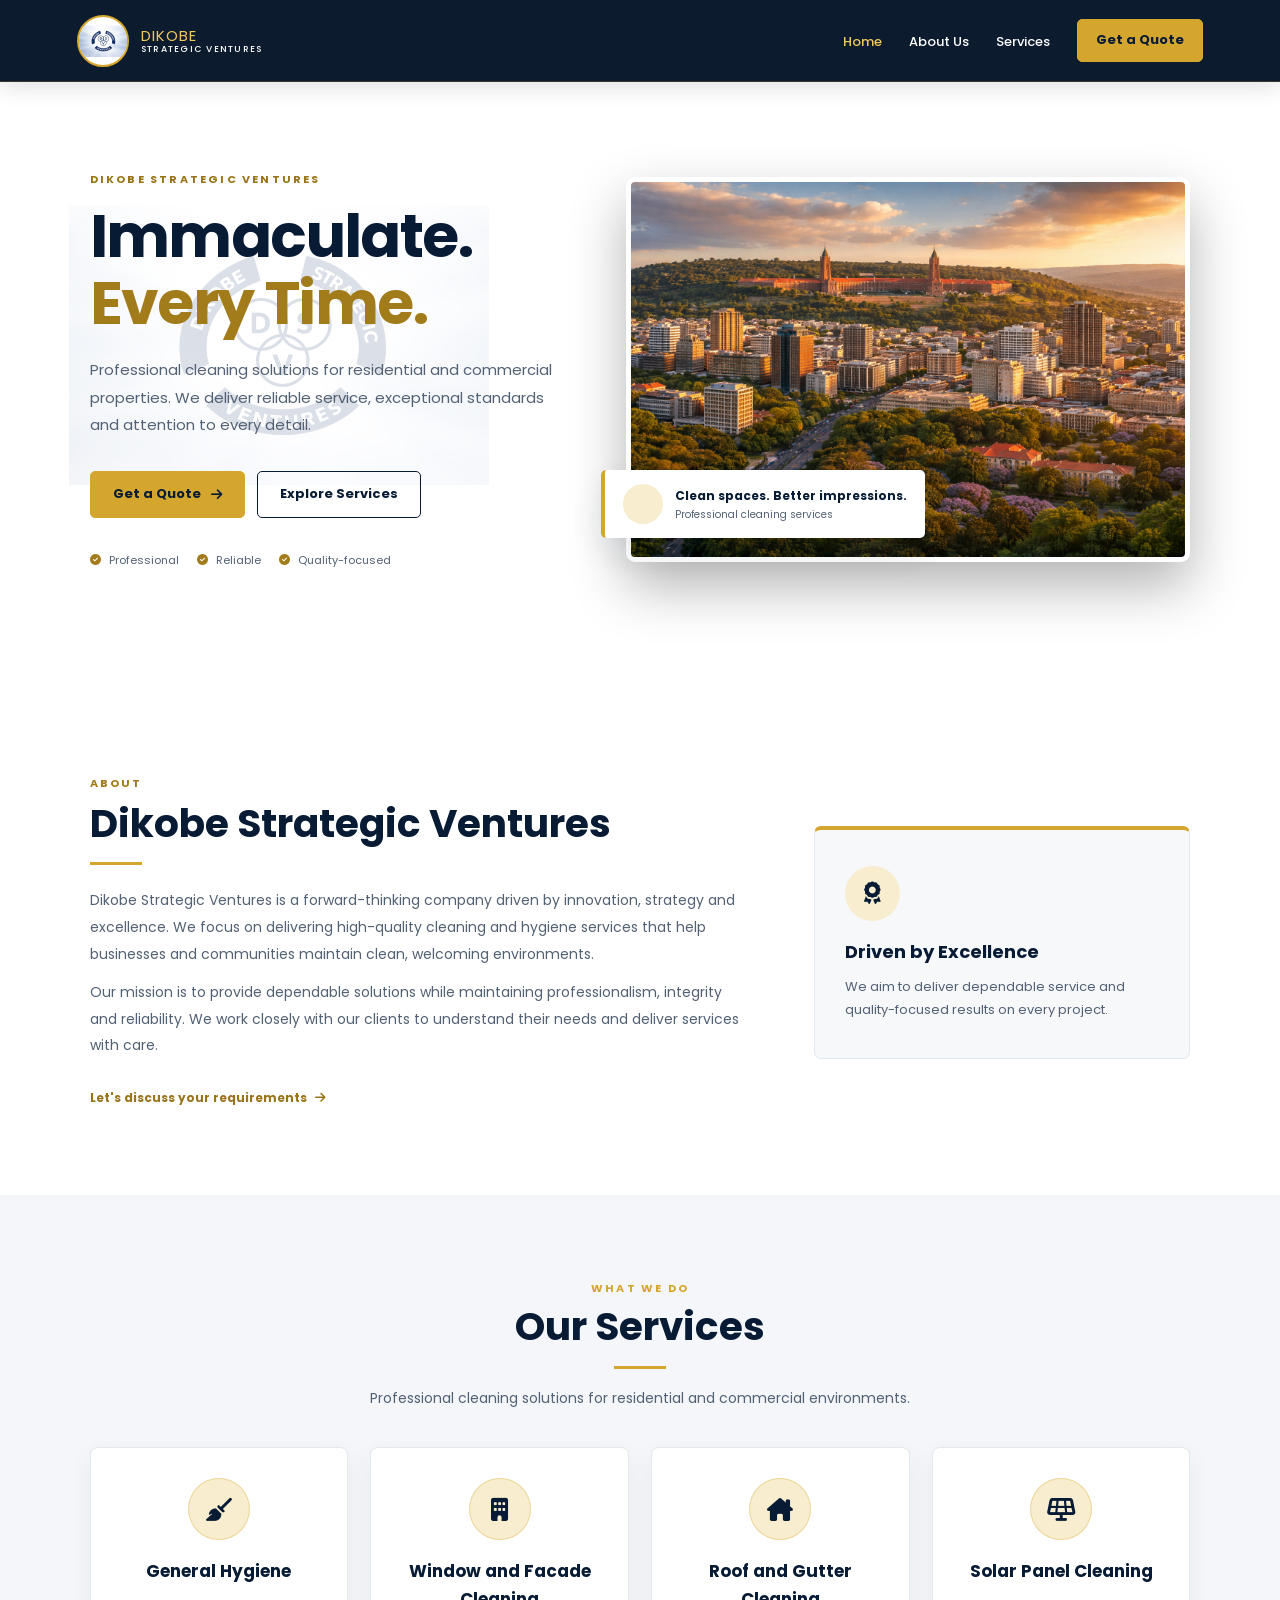
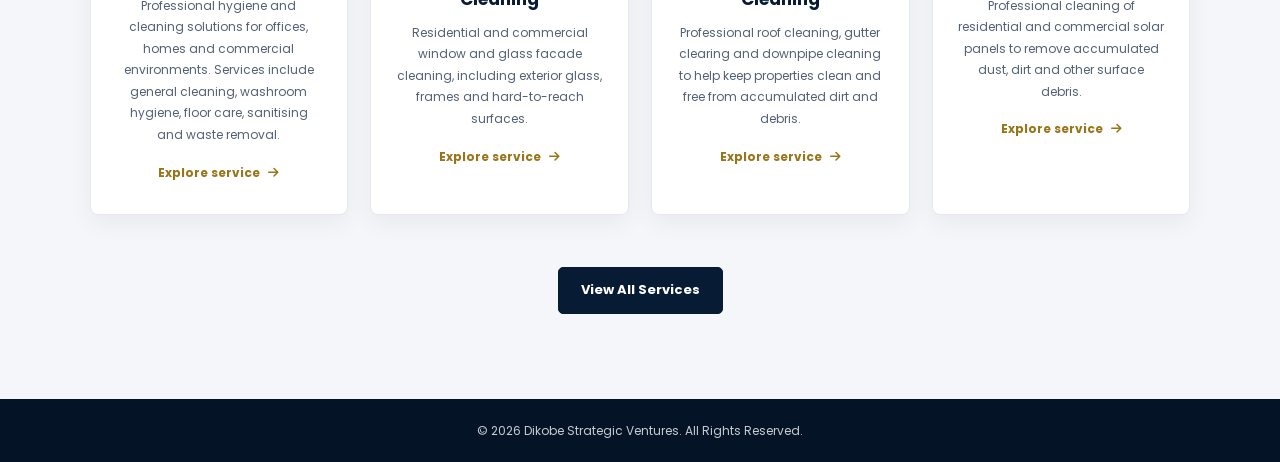
<file: index.html>
<!DOCTYPE html>
<html lang="en">
<head>
    <meta charset="UTF-8">
    <meta name="viewport" content="width=device-width, initial-scale=1.0">
    <title>Dikobe Strategic Ventures | Professional Cleaning</title>
    <meta name="description" content="Professional cleaning, hygiene, window and facade cleaning, roof and gutter cleaning, and solar panel cleaning by Dikobe Strategic Ventures.">
    <link href="https://fonts.googleapis.com/css2?family=Poppins:wght@300;400;500;600;700;800&display=swap" rel="stylesheet">
    <link rel="stylesheet" href="https://cdnjs.cloudflare.com/ajax/libs/font-awesome/6.5.0/css/all.min.css">

    <link rel="stylesheet" href="style.css">
</head>

<body>

<header class="navbar">

    <a href="index.html" class="logo">
        <img src="images/logo.png.png"
             alt="Dikobe Strategic Ventures Logo">

        <span class="logo-text">
            DIKOBE
            <strong>STRATEGIC VENTURES</strong>
        </span>
    </a>

    <button class="menu-toggle"
            id="menu-toggle"
            type="button"
            aria-label="Open navigation menu"
            aria-expanded="false">

        <i class="fas fa-bars"></i>
    </button>

    <nav>
        <ul class="nav-links" id="nav-links">

            <li><a href="index.html" class="active">Home</a></li>
            <li><a href="#about">About Us</a></li>
            <li><a href="services.html">Services</a></li>

            <li>
                <a href="quote.html" class="nav-quote">
                    Get a Quote
                </a>
            </li>

        </ul>
    </nav>

</header>

<main>
    <section class="hero hero-home">

        <div class="hero-inner">

            <div class="hero-content">

                <p class="eyebrow">
                    DIKOBE STRATEGIC VENTURES
                </p>

                <h1>
                    Immaculate.<br>
                    <span>Every Time.</span>
                </h1>

                <p class="hero-description">
                    Professional cleaning solutions for residential
                    and commercial properties. We deliver reliable
                    service, exceptional standards and attention
                    to every detail.
                </p>

                <div class="hero-actions">

                    <a href="quote.html" class="btn">
                        Get a Quote
                        <i class="fas fa-arrow-right"></i>
                    </a>

                    <a href="services.html" class="btn btn-outline">
                        Explore Services
                    </a>

                </div>

                <div class="hero-trust">

                    <span>
                        <i class="fas fa-circle-check"></i>
                        Professional
                    </span>

                    <span>
                        <i class="fas fa-circle-check"></i>
                        Reliable
                    </span>

                    <span>
                        <i class="fas fa-circle-check"></i>
                        Quality-focused
                    </span>

                </div>

            </div>

            <div class="hero-image-wrap">

                <video id="hero-video"
                       class="hero-video"
                       autoplay
                       muted
                       playsinline
                       controls
                       poster="images/background.png">

                    <source src="videos/video1.mp4" type="video/mp4">

                    Your browser does not support HTML video.
                </video>

                <div class="image-caption">

                    <span class="caption-icon">
                        <i class="fas fa-sparkles"></i>
                    </span>

                    <span>
                        <strong>
                            Clean spaces. Better impressions.
                        </strong>

                        <small>
                            Professional cleaning services
                        </small>
                    </span>

                </div>

            </div>

        </div>

    </section>

    <section class="about section" id="about">

        <div class="about-content">

            <p class="section-label">ABOUT</p>

            <h2>Dikobe Strategic Ventures</h2>

            <div class="gold-line"></div>

            <p>
                Dikobe Strategic Ventures is a forward-thinking
                company driven by innovation, strategy and excellence.
                We focus on delivering high-quality cleaning and
                hygiene services that help businesses and communities
                maintain clean, welcoming environments.
            </p>

            <p>
                Our mission is to provide dependable solutions
                while maintaining professionalism, integrity
                and reliability. We work closely with our clients
                to understand their needs and deliver services
                with care.
            </p>

            <a href="quote.html" class="text-link">
                Let's discuss your requirements
                <i class="fas fa-arrow-right"></i>
            </a>

        </div>

        <div class="about-feature">

            <div class="about-feature-icon">
                <i class="fas fa-award"></i>
            </div>

            <h3>Driven by Excellence</h3>

            <p>
                We aim to deliver dependable service and
                quality-focused results on every project.
            </p>

        </div>

    </section>

    <section class="home-services section">

        <div class="section-heading">

            <p class="section-label">WHAT WE DO</p>

            <h2>Our Services</h2>

            <div class="gold-line"></div>

            <p>
                Professional cleaning solutions for residential
                and commercial environments.
            </p>

        </div>

        <div class="service-grid">

            <article class="service-card">

                <div class="service-icon">
                    <i class="fas fa-broom"></i>
                </div>

                <h3>General Hygiene</h3>

                <p>
                    Professional hygiene and cleaning solutions
                    for offices, homes and commercial environments.
                    Services include general cleaning, washroom
                    hygiene, floor care, sanitising and waste removal.
                </p>

                <a href="services.html" class="card-link">
                    Explore service
                    <i class="fas fa-arrow-right"></i>
                </a>

            </article>

            <article class="service-card">

                <div class="service-icon">
                    <i class="fas fa-building"></i>
                </div>

                <h3>Window and Facade Cleaning</h3>

                <p>
                    Residential and commercial window and glass
                    facade cleaning, including exterior glass,
                    frames and hard-to-reach surfaces.
                </p>

                <a href="services.html" class="card-link">
                    Explore service
                    <i class="fas fa-arrow-right"></i>
                </a>

            </article>

            <article class="service-card">

                <div class="service-icon">
                    <i class="fas fa-house-chimney"></i>
                </div>

                <h3>Roof and Gutter Cleaning</h3>

                <p>
                    Professional roof cleaning, gutter clearing
                    and downpipe cleaning to help keep properties
                    clean and free from accumulated dirt and debris.
                </p>

                <a href="services.html" class="card-link">
                    Explore service
                    <i class="fas fa-arrow-right"></i>
                </a>

            </article>

            <article class="service-card">

                <div class="service-icon">
                    <i class="fas fa-solar-panel"></i>
                </div>

                <h3>Solar Panel Cleaning</h3>

                <p>
                    Professional cleaning of residential and
                    commercial solar panels to remove accumulated
                    dust, dirt and other surface debris.
                </p>

                <a href="services.html" class="card-link">
                    Explore service
                    <i class="fas fa-arrow-right"></i>
                </a>

            </article>

        </div>

        <a href="services.html" class="btn btn-dark">
            View All Services
        </a>

    </section>

</main>

<footer>

    <div class="footer-content">

        <p>
            &copy; 2026 Dikobe Strategic Ventures.
            All Rights Reserved.
        </p>

    </div>

</footer>

<script src="script.js"></script>

</body>
</html>
</file>
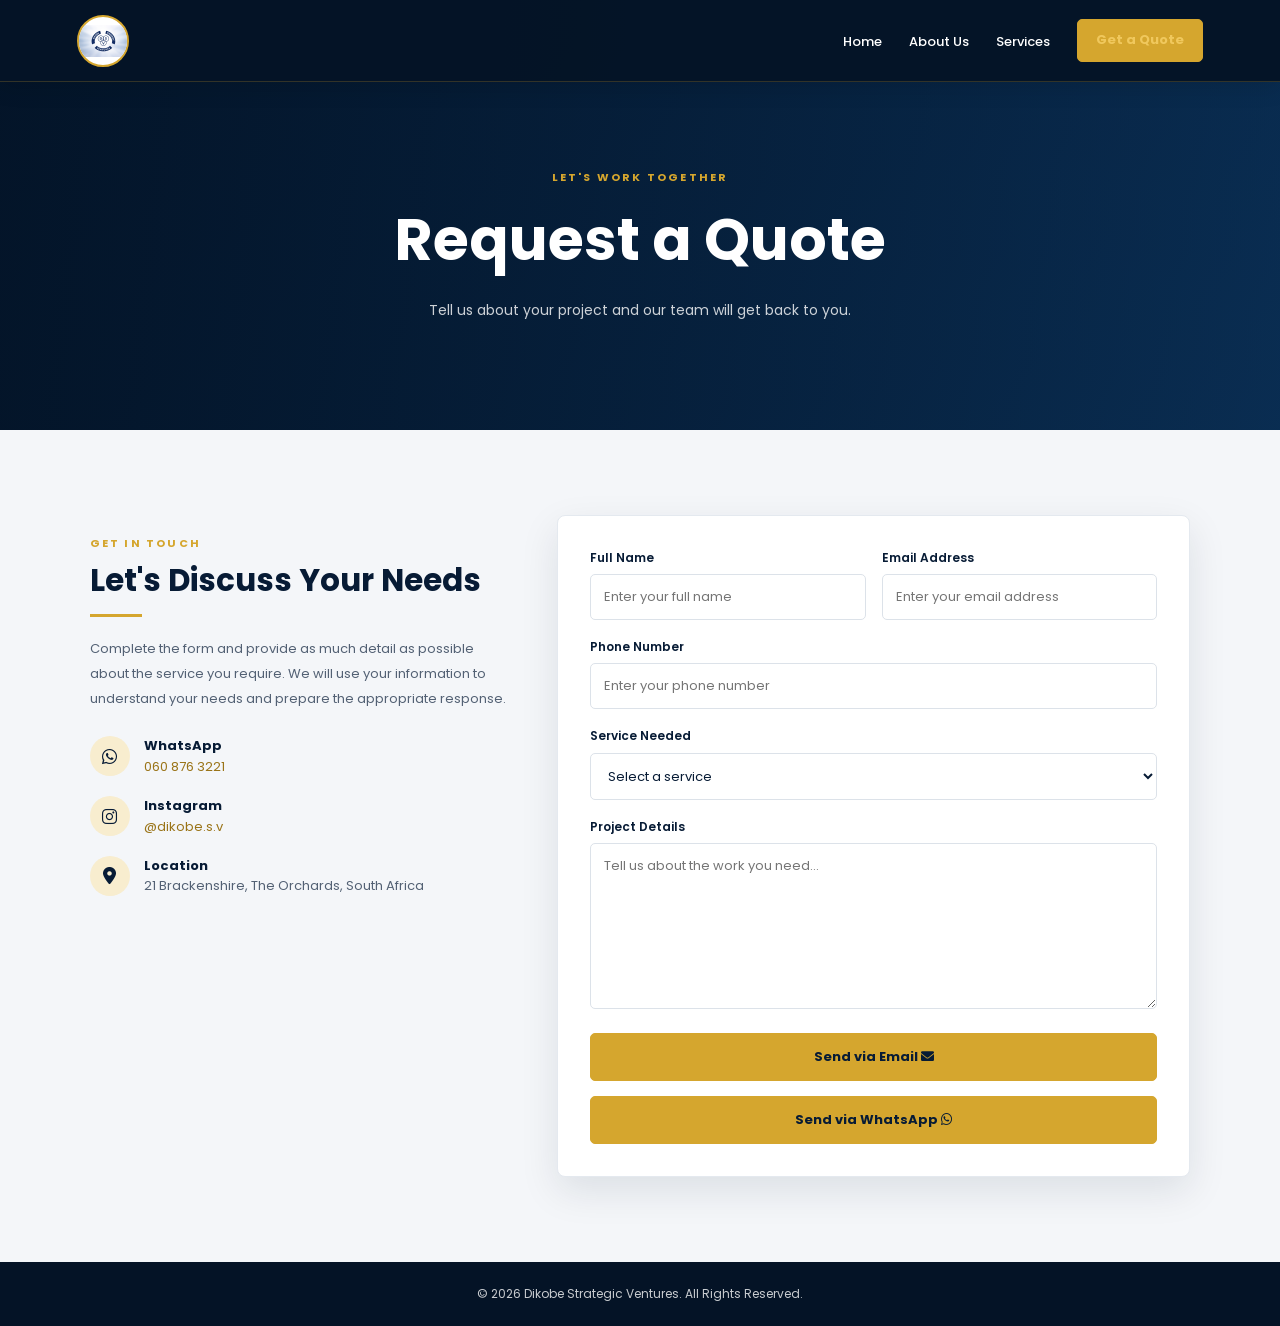
<file: quote.html>
<!DOCTYPE html>
<html lang="en">

<head>
    <meta charset="UTF-8">
    <meta name="viewport" content="width=device-width, initial-scale=1.0">
    <title>Dikobe Strategic Ventures | Request a Quote</title>
    <link href="https://fonts.googleapis.com/css2?family=Poppins:wght@300;400;500;600;700&display=swap" rel="stylesheet">
    <link rel="stylesheet" href="https://cdnjs.cloudflare.com/ajax/libs/font-awesome/6.0.0/css/all.min.css">
    <link rel="stylesheet" href="style.css">
</head>

<body>

<header class="navbar">

    <a href="index.html" class="logo">
        <img src="images/logo.png.png"
             alt="Dikobe Strategic Ventures Logo">
    </a>

    <button class="menu-toggle" id="menu-toggle">
        <i class="fas fa-bars"></i>
    </button>

    <nav>
        <ul class="nav-links" id="nav-links">

            <li><a href="index.html">Home</a></li>
            <li><a href="index.html#about">About Us</a></li>
            <li><a href="services.html">Services</a></li>

            <li>
                <a href="quote.html" class="active nav-quote">
                    Get a Quote
                </a>
            </li>

        </ul>
    </nav>

</header>

<main>

    <section class="page-banner quote-banner">

        <div class="banner-overlay"></div>

        <div class="page-banner-content">

            <p class="eyebrow">LET'S WORK TOGETHER</p>

            <h1>Request a Quote</h1>

            <p>
                Tell us about your project and
                our team will get back to you.
            </p>

        </div>

    </section>


    <section class="quote-page section">

        <div class="quote-layout">

            <div class="quote-info">

                <p class="section-label">GET IN TOUCH</p>

                <h2>Let's Discuss Your Needs</h2>

                <div class="gold-line"></div>

                <p>
                    Complete the form and provide as much detail
                    as possible about the service you require.
                    We will use your information to understand
                    your needs and prepare the appropriate response.
                </p>

                <div class="contact-item">

                    <i class="fab fa-whatsapp"></i>

                    <div>
                        <strong>WhatsApp</strong>

                        <a href="https://wa.me/27608763221"
                           target="_blank"
                           rel="noopener">
                            060 876 3221
                        </a>
                    </div>

                </div>

                <div class="contact-item">

                    <i class="fab fa-instagram"></i>

                    <div>
                        <strong>Instagram</strong>

                        <a href="https://www.instagram.com/dikobe.s.v"
                           target="_blank"
                           rel="noopener">
                            @dikobe.s.v
                        </a>
                    </div>

                </div>

                <div class="contact-item">

                    <i class="fas fa-location-dot"></i>

                    <div>
                        <strong>Location</strong>

                        <span>
                            21 Brackenshire,
                            The Orchards,
                            South Africa
                        </span>
                    </div>

                </div>

            </div>


            <div class="quote-form-container">

                <form id="quote-form"
                      action="https://formspree.io/f/xdawayey"
                      method="POST">

                    <div class="form-row">

                        <div class="form-group">

                            <label for="name">Full Name</label>

                            <input
                                type="text"
                                id="name"
                                name="name"
                                placeholder="Enter your full name"
                                required>

                        </div>

                        <div class="form-group">

                            <label for="email">Email Address</label>

                            <input
                                type="email"
                                id="email"
                                name="email"
                                placeholder="Enter your email address"
                                required>

                        </div>

                    </div>


                    <div class="form-group">

                        <label for="phone">Phone Number</label>

                        <input
                            type="tel"
                            id="phone"
                            name="phone"
                            placeholder="Enter your phone number"
                            required>

                    </div>


                    <div class="form-group">

                        <label for="service">Service Needed</label>

                        <select id="service"
                                name="service"
                                required>

                            <option value="" selected disabled>
                                Select a service
                            </option>

                            <option value="Cleaning Services">
                                Cleaning Services
                            </option>

                            <option value="Window & Facade Cleaning">
                                Window &amp; Facade Cleaning
                            </option>

                            <option value="Roof, Gutter & Exterior Maintenance">
                                Roof, Gutter &amp; Exterior Maintenance
                            </option>

                            <option value="Other">
                                Other
                            </option>

                        </select>

                    </div>


                    <div class="form-group">

                        <label for="message">Project Details</label>

                        <textarea
                            id="message"
                            name="message"
                            rows="7"
                            placeholder="Tell us about the work you need..."
                            required></textarea>

                    </div>

                    <button type="submit" class="submit-btn">

                        Send via Email
                        <i class="fas fa-envelope"></i>

                    </button>

                    <button type="button"
                            class="submit-btn"
                            id="whatsapp-submit"
                            style="margin-top: 15px;">

                        Send via WhatsApp
                        <i class="fab fa-whatsapp"></i>

                    </button>
                </form>
            </div>
        </div>
    </section>

</main>

<footer>

    <div class="footer-content">

        <p>
            &copy; 2026 Dikobe Strategic Ventures.
            All Rights Reserved.
        </p>

    </div>
</footer>

<script src="script.js"></script>
<script src="quote.js"></script>

</body>
</html>
</file>
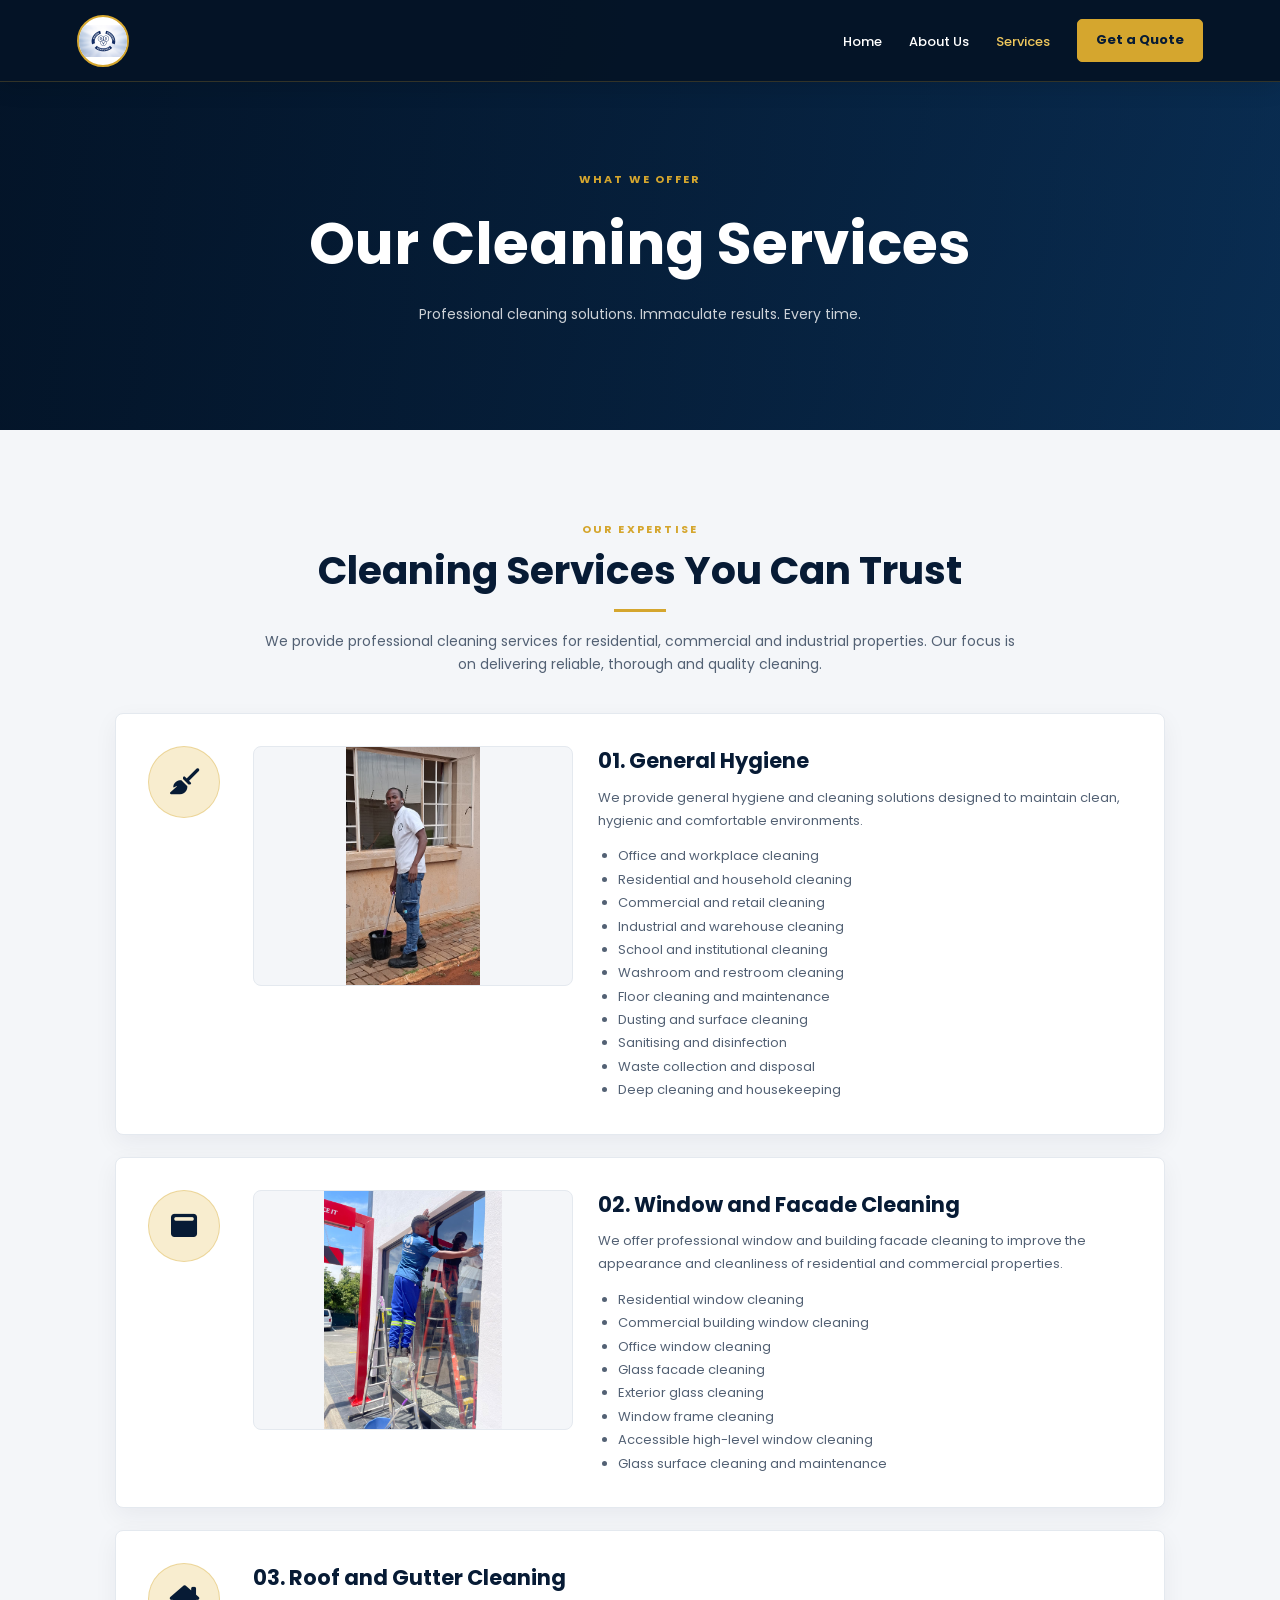
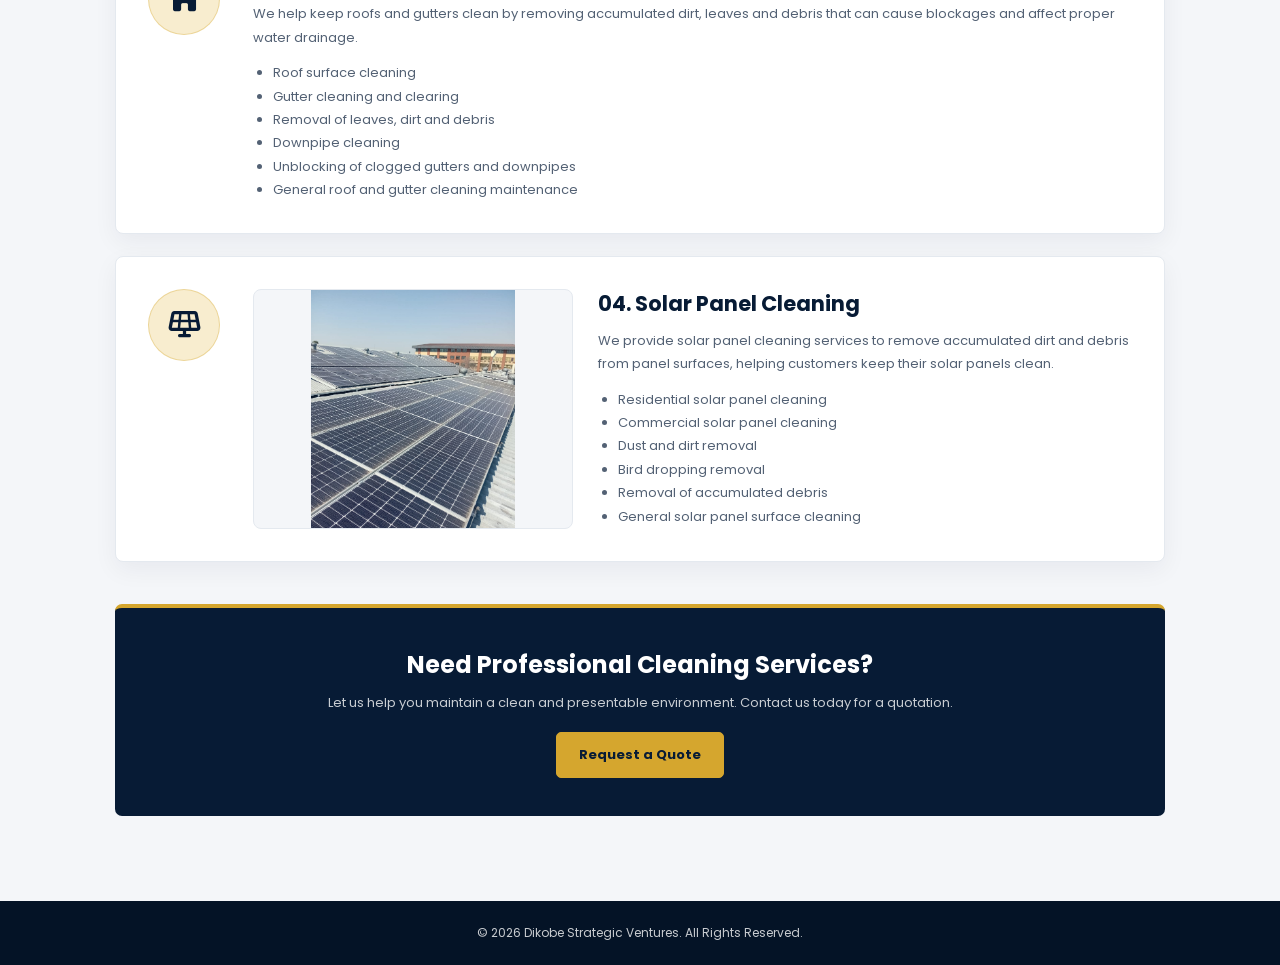
<file: services.html>
<!DOCTYPE html>
<html lang="en">
<head>
    <meta charset="UTF-8">
    <meta name="viewport" content="width=device-width, initial-scale=1.0">
    <title>Our Services | Dikobe Strategic Ventures</title>
    <meta name="description" content="Discover professional general hygiene, window and facade, roof and gutter, and solar panel cleaning services by Dikobe Strategic Ventures.">
    <link rel="stylesheet" href="style.css">
    <link rel="preconnect" href="https://fonts.googleapis.com">
    <link rel="preconnect" href="https://fonts.gstatic.com" crossorigin>
    <link href="https://fonts.googleapis.com/css2?family=Poppins:wght@300;400;500;600;700;800&display=swap" rel="stylesheet">
    <link rel="stylesheet" href="https://cdnjs.cloudflare.com/ajax/libs/font-awesome/6.5.0/css/all.min.css">
</head>

<body>

<header class="header">
    <nav class="navbar">

        <a href="index.html" class="logo">
            <img src="images/logo.png.png" alt="Dikobe Strategic Ventures Logo">
        </a>

        <button class="menu-toggle"
                id="menu-toggle"
                aria-label="Open navigation menu"
                aria-expanded="false">
            <i class="fas fa-bars"></i>
        </button>

        <ul class="nav-links" id="nav-links">
            <li><a href="index.html">Home</a></li>
            <li><a href="index.html#about">About Us</a></li>
            <li><a href="services.html" class="active">Services</a></li>
            <li><a href="quote.html" class="nav-quote">Get a Quote</a></li>
        </ul>

    </nav>
</header>

<main>

    <section class="page-banner">

        <div class="banner-overlay"></div>

        <div class="page-banner-content">
            <span class="section-label">WHAT WE OFFER</span>

            <h1>Our Cleaning Services</h1>

            <p>
                Professional cleaning solutions. Immaculate results. Every time.
            </p>
        </div>

    </section>

    <section class="services-page">

        <div class="section-heading">

            <span class="section-label">OUR EXPERTISE</span>

            <h2>Cleaning Services You Can Trust</h2>

            <div class="gold-line"></div>

            <p>
                We provide professional cleaning services for residential,
                commercial and industrial properties. Our focus is on delivering
                reliable, thorough and quality cleaning.
            </p>

        </div>

        <div class="detailed-services">

            <article class="detailed-service with-photo">

                <div class="large-service-icon">
                    <i class="fas fa-broom"></i>
                </div>

                <div class="detailed-service-photo">
                    <img src="images/office.jpg"
                         alt="Professional general hygiene and office cleaning">
                </div>

                <div class="service-information">

                    <h2>01. General Hygiene</h2>

                    <p>
                        We provide general hygiene and cleaning solutions
                        designed to maintain clean, hygienic and comfortable
                        environments.
                    </p>

                    <ul>
                        <li>Office and workplace cleaning</li>
                        <li>Residential and household cleaning</li>
                        <li>Commercial and retail cleaning</li>
                        <li>Industrial and warehouse cleaning</li>
                        <li>School and institutional cleaning</li>
                        <li>Washroom and restroom cleaning</li>
                        <li>Floor cleaning and maintenance</li>
                        <li>Dusting and surface cleaning</li>
                        <li>Sanitising and disinfection</li>
                        <li>Waste collection and disposal</li>
                        <li>Deep cleaning and housekeeping</li>
                    </ul>

                </div>

            </article>

            <article class="detailed-service with-photo">

                <div class="large-service-icon">
                    <i class="fas fa-window-maximize"></i>
                </div>

                <div class="detailed-service-photo">
                    <img src="images/window.jpg"
                         alt="Professional window and glass facade cleaning">
                </div>

                <div class="service-information">

                    <h2>02. Window and Facade Cleaning</h2>

                    <p>
                        We offer professional window and building facade
                        cleaning to improve the appearance and cleanliness
                        of residential and commercial properties.
                    </p>

                    <ul>
                        <li>Residential window cleaning</li>
                        <li>Commercial building window cleaning</li>
                        <li>Office window cleaning</li>
                        <li>Glass facade cleaning</li>
                        <li>Exterior glass cleaning</li>
                        <li>Window frame cleaning</li>
                        <li>Accessible high-level window cleaning</li>
                        <li>Glass surface cleaning and maintenance</li>
                    </ul>

                </div>

            </article>

            <article class="detailed-service">

                <div class="large-service-icon">
                    <i class="fas fa-house-chimney"></i>
                </div>

                <div class="service-information">

                    <h2>03. Roof and Gutter Cleaning</h2>

                    <p>
                        We help keep roofs and gutters clean by removing
                        accumulated dirt, leaves and debris that can cause
                        blockages and affect proper water drainage.
                    </p>

                    <ul>
                        <li>Roof surface cleaning</li>
                        <li>Gutter cleaning and clearing</li>
                        <li>Removal of leaves, dirt and debris</li>
                        <li>Downpipe cleaning</li>
                        <li>Unblocking of clogged gutters and downpipes</li>
                        <li>General roof and gutter cleaning maintenance</li>
                    </ul>

                </div>

            </article>

            <article class="detailed-service with-photo">

                <div class="large-service-icon">
                    <i class="fas fa-solar-panel"></i>
                </div>

                <div class="detailed-service-photo">
                    <img src="images/solar.jpg"
                         alt="Professional solar panel cleaning">
                </div>

                <div class="service-information">

                    <h2>04. Solar Panel Cleaning</h2>

                    <p>
                        We provide solar panel cleaning services to remove
                        accumulated dirt and debris from panel surfaces,
                        helping customers keep their solar panels clean.
                    </p>

                    <ul>
                        <li>Residential solar panel cleaning</li>
                        <li>Commercial solar panel cleaning</li>
                        <li>Dust and dirt removal</li>
                        <li>Bird dropping removal</li>
                        <li>Removal of accumulated debris</li>
                        <li>General solar panel surface cleaning</li>
                    </ul>

                </div>

            </article>

        </div>

        <div class="cta-box">

            <h2>Need Professional Cleaning Services?</h2>

            <p>
                Let us help you maintain a clean and presentable environment.
                Contact us today for a quotation.
            </p>

            <a href="quote.html" class="btn">
                Request a Quote
            </a>

        </div>

    </section>

</main>

<footer>

    <div class="footer-content">

        <p>
            &copy; 2026 Dikobe Strategic Ventures.
            All Rights Reserved.
        </p>

    </div>

</footer>

<script src="script.js"></script>

</body>
</html>
</file>
<file: style.css>
:root {
    --primary: #071b35;
    --secondary: #102d50;
    --accent: #d5a62e;
    --gold-light: #f0c85d;
    --white: #ffffff;
    --bg: #f4f6f9;
    --text: #536174;
    --border: #e4e9ef;
}

* {
    margin: 0;
    padding: 0;
    box-sizing: border-box;
    font-family: "Poppins", sans-serif;
}

html {
    scroll-behavior: smooth;
    scroll-padding-top: 90px;
}

body {
    background: var(--bg);
    color: var(--primary);
    line-height: 1.6;
}

a {
    text-decoration: none;
}

.navbar {
    position: fixed;
    top: 0;
    left: 0;
    width: 100%;
    min-height: 82px;
    padding: 12px 6%;
    display: flex;
    align-items: center;
    justify-content: space-between;
    gap: 25px;
    background: rgba(5, 20, 39, 0.97);
    border-bottom: 1px solid rgba(213, 166, 46, 0.22);
    z-index: 1000;
    box-shadow: 0 5px 22px rgba(0, 0, 0, 0.12);
}

.logo {
    display: flex;
    align-items: center;
    gap: 12px;
    color: white;
}

.logo img {
    width: 52px;
    height: 52px;
    object-fit: contain;
    border-radius: 50%;
    background: white;
    border: 2px solid var(--accent);
    transition: 0.3s ease;
}

.logo:hover img {
    transform: scale(1.05);
}

.logo-text {
    display: flex;
    flex-direction: column;
    color: var(--gold-light);
    font-size: 15px;
    line-height: 1.15;
    letter-spacing: 1px;
}

.logo-text strong {
    color: white;
    font-size: 9px;
    letter-spacing: 1.25px;
    font-weight: 500;
}

.nav-links {
    display: flex;
    align-items: center;
    gap: 27px;
    list-style: none;
}

.nav-links a {
    color: white;
    font-size: 13px;
    font-weight: 500;
    transition: 0.3s ease;
}

.nav-links a:hover,
.nav-links a.active {
    color: var(--gold-light);
}

.nav-links .nav-quote {
    display: inline-block;
    padding: 10px 18px;
    color: var(--primary);
    background: var(--accent);
    border: 1px solid var(--accent);
    border-radius: 5px;
    font-weight: 700;
}

.nav-links .nav-quote:hover {
    color: var(--primary);
    background: var(--gold-light);
}

.menu-toggle {
    display: none;
    width: auto;
    padding: 8px 10px;
    color: white;
    background: transparent;
    border: 0;
    font-size: 24px;
    cursor: pointer;
}

section {
    padding: 85px 7%;
}

.section-heading {
    max-width: 760px;
    margin: 0 auto 38px;
    text-align: center;
}

.section-label,
.eyebrow {
    color: var(--accent);
    font-size: 11px;
    font-weight: 700;
    letter-spacing: 2.2px;
}

.section-heading h2,
.about-content h2 {
    margin: 7px 0 0;
    color: var(--primary);
    font-size: clamp(29px, 3.4vw, 39px);
    line-height: 1.2;
}

.section-heading > p:last-child {
    color: var(--text);
    font-size: 14px;
}

.gold-line {
    width: 52px;
    height: 3px;
    margin: 15px auto 18px;
    background: var(--accent);
}

.btn {
    display: inline-flex;
    align-items: center;
    justify-content: center;
    gap: 10px;
    margin-top: 18px;
    padding: 12px 22px;
    color: var(--primary);
    background: var(--accent);
    border: 1px solid var(--accent);
    border-radius: 5px;
    font-size: 13px;
    font-weight: 700;
    transition: 0.25s ease;
}

.btn:hover {
    background: var(--gold-light);
    transform: translateY(-2px);
    box-shadow: 0 8px 20px rgba(213, 166, 46, 0.22);
}

.btn-dark {
    color: white;
    background: var(--primary);
    border-color: var(--primary);
}

.btn-dark:hover {
    color: var(--primary);
    background: var(--accent);
}

.btn-outline {
    color: white;
    background: transparent;
    border-color: rgba(255, 255, 255, 0.65);
}

.btn-outline:hover {
    color: var(--primary);
    background: white;
    border-color: white;
}

.hero-home {
    min-height: 690px;
    padding: 125px 7% 75px;
    display: flex;
    align-items: center;
    color: var(--primary);
    background: #ffffff;
    position: relative;
    overflow: hidden;
}

.hero-home::before {
    content: "";
    position: absolute;
    inset: 0;
    background-image: url("../images/logo.png.png");
    background-repeat: no-repeat;
    background-position: left 8% center;
    background-size: 420px;
    opacity: 0.15;
    pointer-events: none;
    z-index: 0;
}

.hero-inner {
    width: 100%;
    max-width: 1240px;
    margin: 0 auto;
    display: grid;
    grid-template-columns: 0.92fr 1.08fr;
    align-items: center;
    gap: 55px;
    position: relative;
    z-index: 1;
}

.hero-content {
    max-width: 560px;
    animation: fadeUp 0.8s ease both;
}

.hero-content .eyebrow {
    color: #9a7418;
}

.hero h1 {
    margin: 15px 0 18px;
    color: var(--primary);
    font-size: clamp(38px, 4.7vw, 62px);
    line-height: 1.12;
    letter-spacing: -1.6px;
}

.hero h1 span {
    color: #a27b1b;
}

.hero-description {
    max-width: 500px;
    color: #536174;
    font-size: 15px;
    line-height: 1.85;
}

.hero-actions {
    display: flex;
    flex-wrap: wrap;
    gap: 12px;
    margin-top: 12px;
}

.hero-actions .btn {
    margin-top: 20px;
}

.hero-actions .btn-outline {
    color: var(--primary);
    background: transparent;
    border-color: var(--primary);
}

.hero-actions .btn-outline:hover {
    color: white;
    background: var(--primary);
    border-color: var(--primary);
}

.hero-trust {
    display: flex;
    flex-wrap: wrap;
    gap: 18px;
    margin-top: 34px;
    color: var(--text);
    font-size: 11px;
}

.hero-trust i {
    margin-right: 5px;
    color: #a27b1b;
}

.hero-image-wrap {
    min-height: 385px;
    position: relative;
}

.hero-image {
    display: block;
    width: 100%;
    height: 385px;
    object-fit: cover;
    border: 5px solid white;
    border-radius: 9px;
    box-shadow: 0 24px 55px rgba(0, 0, 0, 0.30);
}

.hero-video {
    display: block;
    width: 100%;
    height: 385px;
    object-fit: cover;
    background: #000;
    border: 5px solid white;
    border-radius: 9px;
    box-shadow: 0 24px 55px rgba(0, 0, 0, 0.30);
    pointer-events: none;
    user-select: none;
    -webkit-user-select: none;
    -webkit-user-drag: none;
}

.image-caption {
    position: absolute;
    left: -25px;
    bottom: 24px;
    display: flex;
    align-items: center;
    gap: 12px;
    padding: 14px 18px;
    color: var(--primary);
    background: white;
    border-left: 4px solid var(--accent);
    border-radius: 5px;
    box-shadow: 0 14px 38px rgba(7, 27, 53, 0.10);
}

.caption-icon {
    width: 40px;
    height: 40px;
    display: grid;
    place-items: center;
    color: var(--primary);
    background: #f8edcf;
    border-radius: 50%;
}

.image-caption strong,
.image-caption small {
    display: block;
}

.image-caption strong {
    font-size: 12px;
}

.image-caption small {
    margin-top: 2px;
    color: var(--text);
    font-size: 10px;
}

.home-services {
    background: #f4f6f9;
    text-align: center;
}

.service-grid,
.services-container {
    max-width: 1120px;
    margin: 0 auto 34px;
    display: grid;
    grid-template-columns: repeat(3, minmax(0, 1fr));
    gap: 22px;
}

.service-grid {
    grid-template-columns: repeat(4, minmax(0, 1fr));
}

.service-card {
    padding: 30px 25px;
    background: white;
    border: 1px solid var(--border);
    border-radius: 8px;
    box-shadow: 0 8px 25px rgba(7, 27, 53, 0.055);
    text-align: center;
    transition: 0.3s ease;
}

.service-card:hover {
    transform: translateY(-7px);
    box-shadow: 0 14px 38px rgba(7, 27, 53, 0.10);
}

.service-icon,
.large-service-icon {
    width: 62px;
    height: 62px;
    display: flex;
    align-items: center;
    justify-content: center;
    margin: 0 auto 18px;
    color: var(--primary);
    background: #f8edcf;
    border: 1px solid rgba(213, 166, 46, 0.35);
    border-radius: 50%;
    font-size: 23px;
}

.service-card h3 {
    margin-bottom: 9px;
    color: var(--primary);
    font-size: 17px;
}

.service-card p {
    color: var(--text);
    font-size: 12px;
    line-height: 1.8;
}

.card-link,
.text-link {
    display: inline-block;
    margin-top: 17px;
    color: #9a7418;
    font-size: 12px;
    font-weight: 700;
}

.card-link i,
.text-link i {
    margin-left: 5px;
}

.about {
    display: grid;
    grid-template-columns: 1.4fr 0.8fr;
    align-items: center;
    gap: 65px;
    background: white;
}

.about-content {
    max-width: 760px;
}

.about-content .section-label {
    color: #a27b1b;
}

.about-content h2 {
    margin-top: 8px;
}

.about-content .gold-line {
    margin: 15px 0 22px;
}

.about-content p:not(.section-label) {
    margin: 12px 0;
    color: var(--text);
    font-size: 14px;
    line-height: 1.9;
}

.about-feature {
    padding: 36px 30px;
    background: #f7f8fa;
    border: 1px solid var(--border);
    border-top: 4px solid var(--accent);
    border-radius: 7px;
}

.about-feature-icon {
    width: 55px;
    height: 55px;
    display: grid;
    place-items: center;
    margin-bottom: 17px;
    color: var(--primary);
    background: #f8edcf;
    border-radius: 50%;
    font-size: 22px;
}

.about-feature h3 {
    margin-bottom: 8px;
    font-size: 18px;
}

.about-feature p {
    color: var(--text);
    font-size: 13px;
    line-height: 1.8;
}

.contact-strip {
    display: flex;
    align-items: center;
    justify-content: space-between;
    gap: 30px;
    color: white;
    background: var(--primary);
}

.contact-strip .section-label {
    color: var(--gold-light);
}

.contact-strip h2 {
    margin: 6px 0;
    font-size: clamp(25px, 3vw, 34px);
}

.contact-strip p:not(.section-label) {
    color: rgba(255, 255, 255, 0.72);
    font-size: 13px;
}

.contact-actions {
    display: flex;
    flex-wrap: wrap;
    gap: 10px;
}

.contact-actions .btn {
    margin-top: 0;
    white-space: nowrap;
}

.btn-whatsapp {
    color: white;
    background: transparent;
    border-color: rgba(255, 255, 255, 0.55);
}

.btn-whatsapp:hover {
    color: var(--primary);
    background: white;
    border-color: white;
}

.page-banner {
    min-height: 430px;
    position: relative;
    display: flex;
    align-items: center;
    justify-content: center;
    padding: 115px 7% 55px;
    color: white;
    text-align: center;
    background: linear-gradient(120deg, #06172d, #12385e);
}

.banner-overlay {
    position: absolute;
    inset: 0;
    background: linear-gradient(90deg,
        rgba(3, 20, 40, 0.88),
        rgba(5, 39, 75, 0.65));
}

.page-banner-content {
    position: relative;
    z-index: 2;
    max-width: 850px;
}

.page-banner h1 {
    margin: 8px 0 12px;
    color: white;
    font-size: clamp(38px, 5vw, 58px);
}

.page-banner-content > p:last-child {
    color: rgba(255, 255, 255, 0.8);
    font-size: 14px;
}

.services-page {
    background: #f4f6f9;
}

.detailed-services {
    max-width: 1050px;
    margin: 0 auto;
    display: grid;
    gap: 22px;
}

.detailed-service {
    display: grid;
    grid-template-columns: 80px 1fr;
    gap: 25px;
    padding: 32px;
    background: white;
    border: 1px solid var(--border);
    border-radius: 8px;
    box-shadow: 0 8px 25px rgba(7, 27, 53, 0.055);
    transition: 0.25s ease;
}

.detailed-service:hover {
    transform: translateY(-4px);
}

.detailed-service .large-service-icon {
    width: 72px;
    height: 72px;
    margin: 0;
    font-size: 26px;
}

.detailed-service h3 {
    margin-bottom: 9px;
    color: var(--primary);
    font-size: 23px;
}

.detailed-service h4 {
    margin: 14px 0 6px;
    color: var(--primary);
    font-size: 14px;
}

.detailed-service p,
.detailed-service ul {
    color: var(--text);
    font-size: 13px;
    line-height: 1.8;
}

.detailed-service ul {
    padding-left: 20px;
}

.detailed-service-photo {
    width: 100%;
    max-width: 320px;
    min-width: 0;
    height: 240px;
    overflow: hidden;
    display: flex;
    align-items: center;
    justify-content: center;
    background: #f4f6f9;
    border-radius: 8px;
    border: 1px solid var(--border);
}

.detailed-service-photo img {
    display: block;
    width: 100%;
    height: 100%;
    object-fit: contain;
    object-position: center;
    transition: transform 0.35s ease;
}

.detailed-service-photo:hover img {
    transform: scale(1.02);
}

.detailed-service.with-photo {
    grid-template-columns: 80px minmax(220px, 320px) minmax(0, 1fr);
    align-items: start;
    gap: 25px;
}

.detailed-service.with-photo .large-service-icon {
    margin: 0;
}

.detailed-service.with-photo .detailed-service-photo {
    max-width: 100%;
    height: 240px;
}

.service-information {
    min-width: 0;
}

.service-information h2 {
    margin-bottom: 10px;
    color: var(--primary);
    font-size: 21px;
    line-height: 1.4;
}

.service-information p {
    margin-bottom: 12px;
}

.service-information ul {
    padding-left: 20px;
}

.cta-box {
    max-width: 1050px;
    margin: 42px auto 0;
    padding: 38px;
    color: white;
    background: var(--primary);
    border-top: 4px solid var(--accent);
    border-radius: 7px;
    text-align: center;
}

.cta-box h2 {
    margin-bottom: 8px;
}

.cta-box p {
    color: rgba(255, 255, 255, 0.78);
    font-size: 13px;
}

.quote-page {
    background: #f4f6f9;
}

.quote-layout {
    max-width: 1150px;
    margin: 0 auto;
    display: grid;
    grid-template-columns: 0.8fr 1.2fr;
    align-items: start;
    gap: 45px;
}

.quote-info {
    padding: 20px 0;
}

.quote-info h2 {
    margin: 8px 0;
    color: var(--primary);
    font-size: 31px;
    line-height: 1.25;
}

.quote-info .gold-line {
    margin: 15px 0 20px;
}

.quote-info > p:not(.section-label) {
    margin-bottom: 25px;
    color: var(--text);
    font-size: 13px;
    line-height: 1.9;
}

.contact-item {
    display: flex;
    align-items: flex-start;
    gap: 14px;
    margin: 18px 0;
    color: var(--primary);
}

.contact-item > i {
    width: 40px;
    height: 40px;
    display: grid;
    place-items: center;
    flex: 0 0 40px;
    color: var(--primary);
    background: #f8edcf;
    border-radius: 50%;
    font-size: 17px;
}

.contact-item strong,
.contact-item a,
.contact-item span {
    display: block;
    font-size: 13px;
}

.contact-item a {
    color: #9a7418;
}

.contact-item span {
    color: var(--text);
}

.quote-form-container form,
form {
    width: 100%;
    max-width: none;
    margin: 0;
    padding: 32px;
    background: white;
    border: 1px solid var(--border);
    border-radius: 8px;
    box-shadow: 0 14px 38px rgba(7, 27, 53, 0.10);
}

.form-row {
    display: grid;
    grid-template-columns: 1fr 1fr;
    gap: 16px;
}

.form-group {
    margin-bottom: 17px;
}

.form-group label {
    display: block;
    margin-bottom: 7px;
    color: var(--primary);
    font-size: 12px;
    font-weight: 600;
}

.form-group input,
.form-group select,
.form-group textarea,
input,
textarea,
select {
    width: 100%;
    padding: 12px 13px;
    color: var(--primary);
    background: white;
    border: 1px solid #dce2e9;
    border-radius: 5px;
    font-size: 13px;
    outline: none;
}

.form-group input:focus,
.form-group select:focus,
.form-group textarea:focus {
    border-color: var(--accent);
    box-shadow: 0 0 0 3px rgba(213, 166, 46, 0.13);
}

.form-group textarea {
    min-height: 145px;
    resize: vertical;
}

.submit-btn {
    width: 100%;
    padding: 13px 18px;
    color: var(--primary);
    background: var(--accent);
    border: 1px solid var(--accent);
    border-radius: 5px;
    font-size: 13px;
    font-weight: 700;
    cursor: pointer;
}

.submit-btn:hover {
    background: var(--gold-light);
}

.location,
.map {
    padding: 80px 7%;
    background: white;
    text-align: center;
}

.location h2,
.map h2 {
    margin-bottom: 20px;
    font-size: 32px;
}

.location iframe,
.map iframe {
    display: block;
    width: 100%;
    height: 400px;
    border: 0;
    border-radius: 10px;
    box-shadow: 0 14px 38px rgba(7, 27, 53, 0.10);
}

footer {
    padding: 22px 7%;
    color: white;
    background: #041326;
    text-align: center;
}

.footer-content {
    max-width: 1200px;
    margin: auto;
    display: flex;
    align-items: center;
    justify-content: center;
    gap: 20px;
    text-align: center;
}

.footer-content p {
    width: 100%;
    margin: 0;
    color: rgba(255, 255, 255, 0.78);
    font-size: 12px;
}

.social-icons {
    display: flex;
    align-items: center;
    justify-content: center;
    gap: 11px;
}

.social-icons a {
    width: 39px;
    height: 39px;
    display: flex;
    align-items: center;
    justify-content: center;
    color: white;
    border-radius: 50%;
    font-size: 18px;
    transition: transform 0.25s ease;
}

.social-icons a:hover {
    transform: translateY(-3px);
}

.social-icons a.whatsapp {
    background: #25D366;
}

.social-icons a.instagram {
    background: #E1306C;
}

@keyframes fadeUp {
    from {
        opacity: 0;
        transform: translateY(18px);
    }

    to {
        opacity: 1;
        transform: translateY(0);
    }
}

@media (max-width: 950px) {

    .navbar {
        padding-left: 4%;
        padding-right: 4%;
    }

    .nav-links {
        gap: 16px;
    }

    .hero-inner {
        gap: 32px;
    }

    .hero-image,
    .hero-image-wrap,
    .hero-video {
        height: 330px;
        min-height: 330px;
    }

    .about {
        gap: 35px;
    }

    .quote-layout {
        gap: 28px;
    }

    .detailed-service.with-photo {
        grid-template-columns: 65px minmax(180px, 240px) minmax(0, 1fr);
        gap: 18px;
    }

    .detailed-service.with-photo .detailed-service-photo {
        height: 220px;
    }
}

@media (max-width: 760px) {

    .navbar {
        min-height: 74px;
        padding: 10px 5%;
    }

    .logo img {
        width: 46px;
        height: 46px;
    }

    .logo-text {
        font-size: 13px;
    }

    .logo-text strong {
        font-size: 8px;
    }

    .menu-toggle {
        display: block;
    }

    .nav-links {
        position: absolute;
        top: 74px;
        left: 0;
        width: 100%;
        max-height: 0;
        display: flex;
        flex-direction: column;
        align-items: stretch;
        gap: 0;
        overflow: hidden;
        background: rgba(5, 20, 39, 0.98);
        border-top: 1px solid rgba(213, 166, 46, 0.2);
        transition: max-height 0.3s ease;
    }

    .nav-links.active {
        max-height: 390px;
        padding: 8px 0 14px;
    }

    .nav-links li {
        text-align: center;
    }

    .nav-links a {
        display: block;
        padding: 12px 18px;
    }

    .nav-links .nav-quote {
        margin: 7px 22px 4px;
    }

    .hero-home {
        min-height: auto;
        padding: 125px 6% 70px;
    }

    .hero-home::before {
        background-image: url("../images/logo.png.png");
        background-size: 95vw;
        background-position: center center;
        background-repeat: no-repeat;
        opacity: 0.15;
    }

    .hero-inner {
        grid-template-columns: 1fr;
        gap: 38px;
    }

    .hero-content {
        max-width: 650px;
    }

    .hero h1 {
        font-size: clamp(38px, 9vw, 54px);
    }

    .hero-image-wrap {
        min-height: 300px;
    }

    .hero-image,
    .hero-video {
        height: 300px;
    }

    .image-caption {
        left: 12px;
        bottom: 15px;
    }

    .service-grid,
    .services-container {
        grid-template-columns: 1fr;
        max-width: 520px;
    }

    /* TWO SERVICE CARDS PER ROW ON TABLETS */

    .service-grid {
        grid-template-columns: repeat(2, minmax(0, 1fr));
    }

    .about {
        grid-template-columns: 1fr;
        gap: 30px;
    }

    .contact-strip {
        align-items: flex-start;
        flex-direction: column;
    }

    .quote-layout {
        grid-template-columns: 1fr;
    }

    .quote-info {
        padding-top: 0;
    }

    .detailed-service {
        grid-template-columns: 65px 1fr;
        gap: 18px;
        padding: 25px;
    }

    .detailed-service .large-service-icon {
        width: 60px;
        height: 60px;
        font-size: 22px;
    }

    .detailed-service-photo {
        max-width: 100%;
        height: auto;
        min-height: 0;
    }

    .detailed-service.with-photo {
        grid-template-columns: 1fr;
    }

    .detailed-service.with-photo .large-service-icon {
        margin: 0;
    }

    .detailed-service.with-photo .detailed-service-photo {
        width: 100%;
        max-width: 100%;
        height: auto;
        min-height: 0;
    }

    .detailed-service.with-photo .detailed-service-photo img {
        width: 100%;
        height: auto;
        max-height: 320px;
        object-fit: contain;
    }
}

@media (max-width: 520px) {

    section {
        padding: 62px 5%;
    }

    .hero-home {
        padding: 112px 5% 58px;
    }

    .hero h1 {
        font-size: 37px;
        letter-spacing: -1px;
    }

    .hero-description {
        font-size: 13px;
    }

    .hero-trust {
        gap: 10px 15px;
        font-size: 10px;
    }

    .hero-image-wrap {
        min-height: 245px;
    }

    .hero-image,
    .hero-video {
        min-height: 245px;
        height: 245px;
    }

    .image-caption {
        padding: 10px 12px;
    }

    .caption-icon {
        width: 34px;
        height: 34px;
    }

    .image-caption strong {
        font-size: 10px;
    }

    .image-caption small {
        font-size: 9px;
    }

    .section-heading h2,
    .about-content h2 {
        font-size: 29px;
    }

    .service-card {
        padding: 27px 22px;
    }

    .service-grid {
        grid-template-columns: 1fr;
    }

    .contact-actions {
        width: 100%;
        flex-direction: column;
    }

    .contact-actions .btn {
        width: 100%;
    }

    .page-banner {
        min-height: 360px;
        padding-top: 105px;
    }

    .page-banner h1 {
        font-size: 38px;
    }

    .detailed-service {
        grid-template-columns: 1fr;
        padding: 23px;
    }

    .detailed-service .large-service-icon {
        margin-bottom: 0;
    }

    .detailed-service-photo {
        height: auto;
    }

    .detailed-service.with-photo {
        grid-template-columns: 1fr;
    }

    .detailed-service.with-photo .detailed-service-photo {
        height: auto;
    }

    .cta-box {
        padding: 28px 20px;
    }

    .quote-form-container form,
    form {
        padding: 22px 18px;
    }

    .form-row {
        grid-template-columns: 1fr;
        gap: 0;
    }

    .location iframe,
    .map iframe {
        height: 300px;
    }

    .footer-content {
        flex-direction: column;
        text-align: center;
    }
}
</file>
